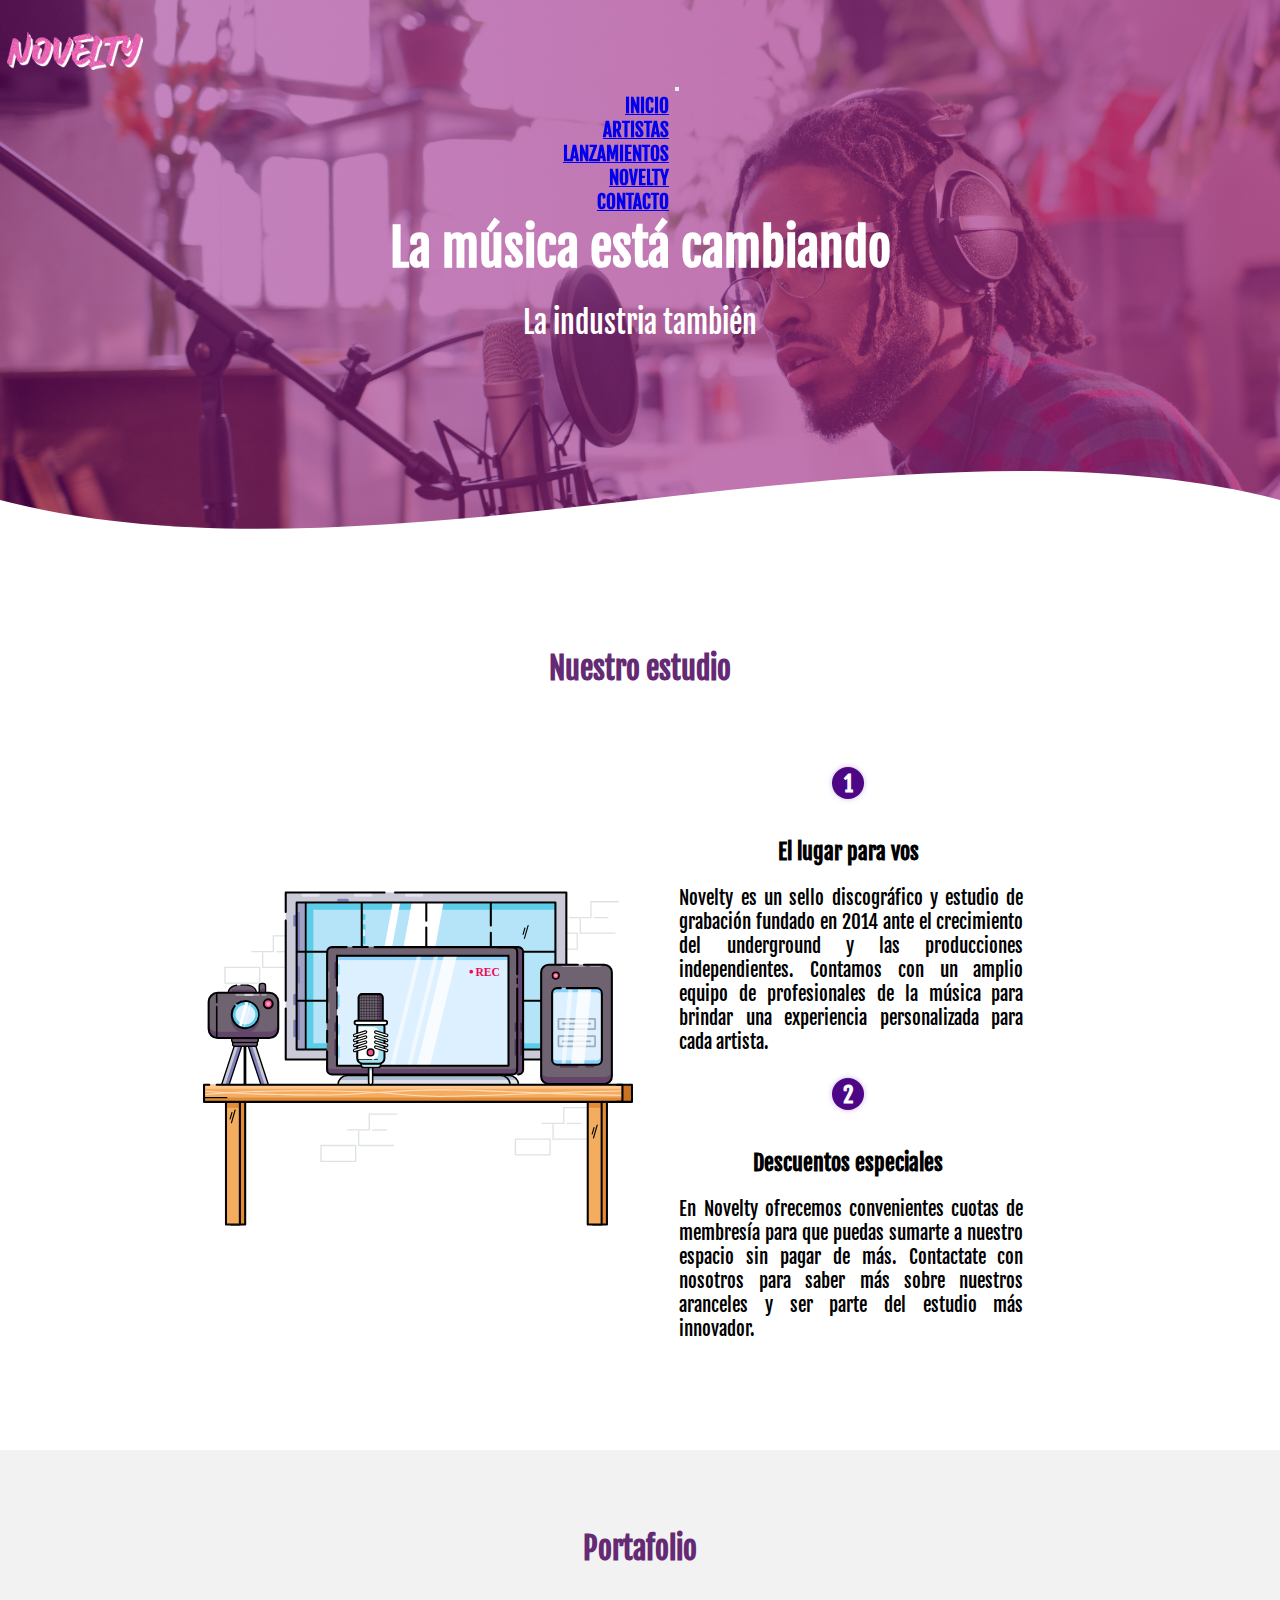
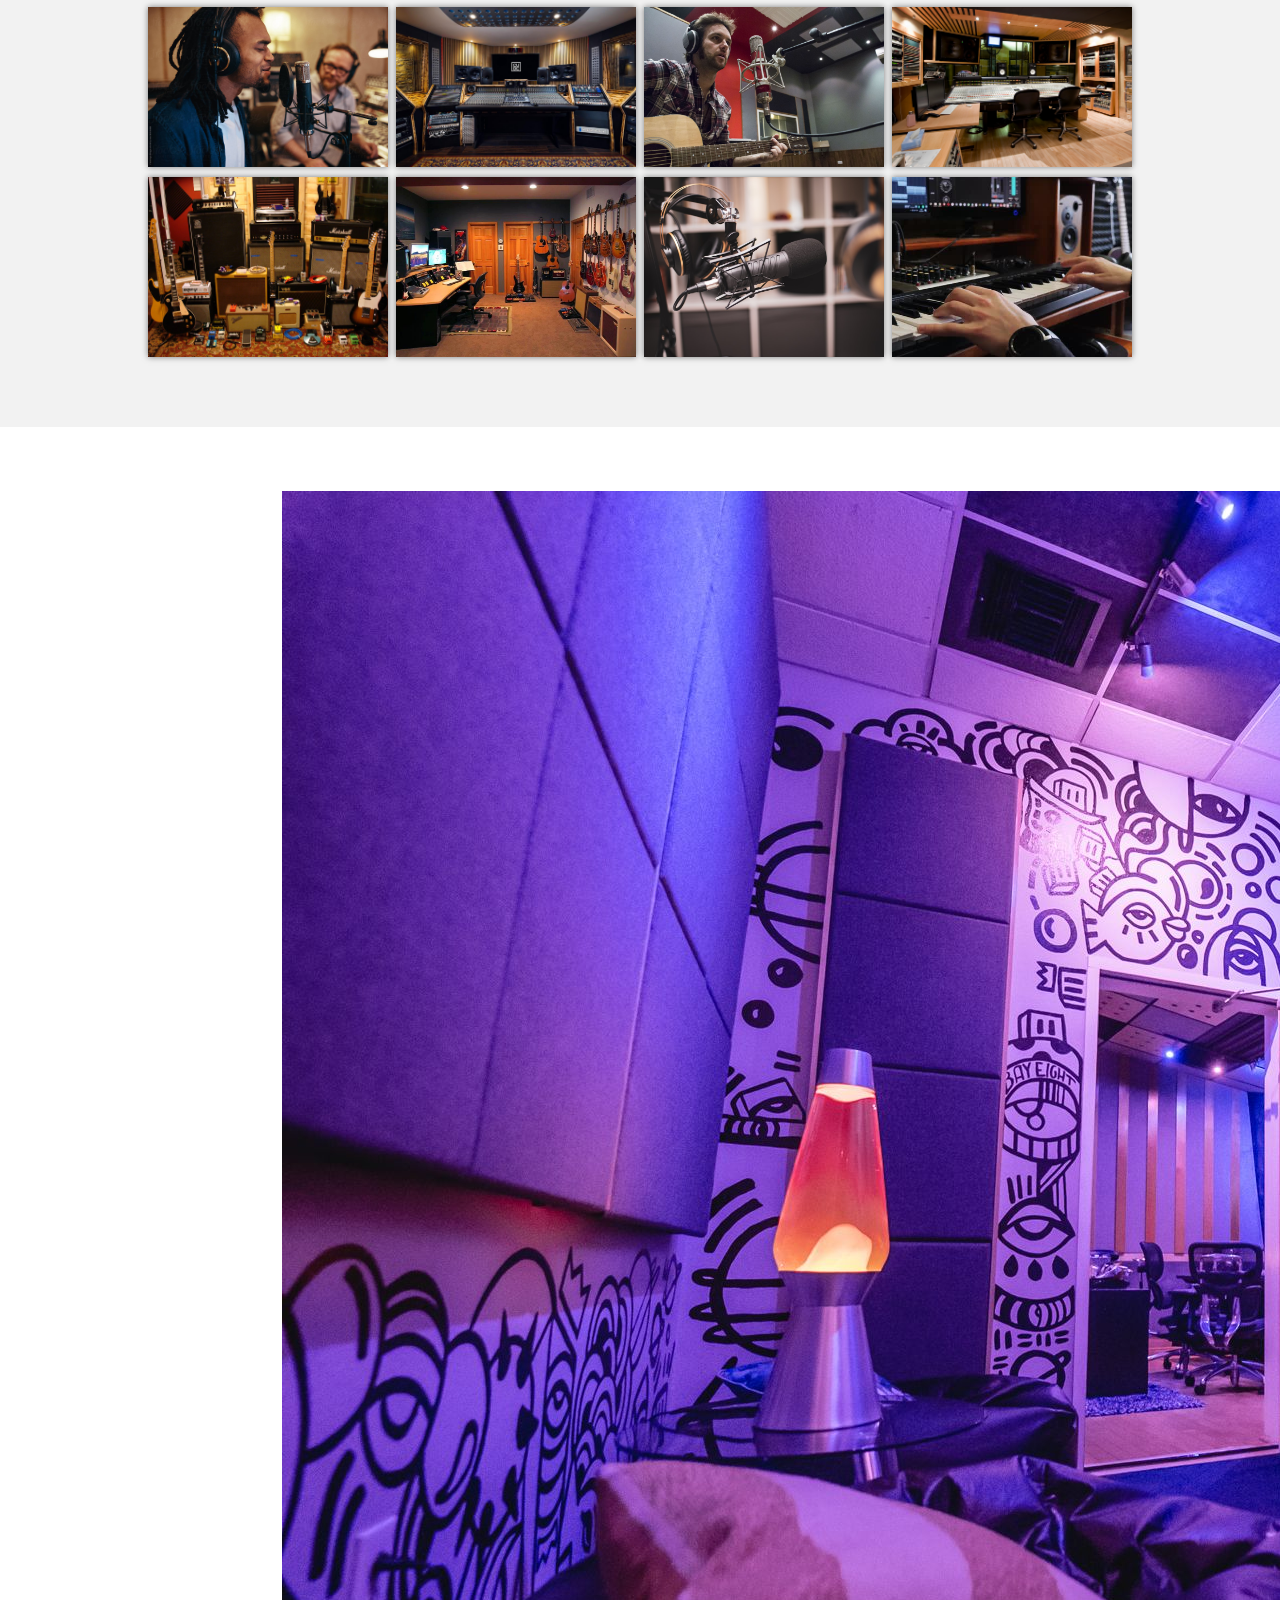
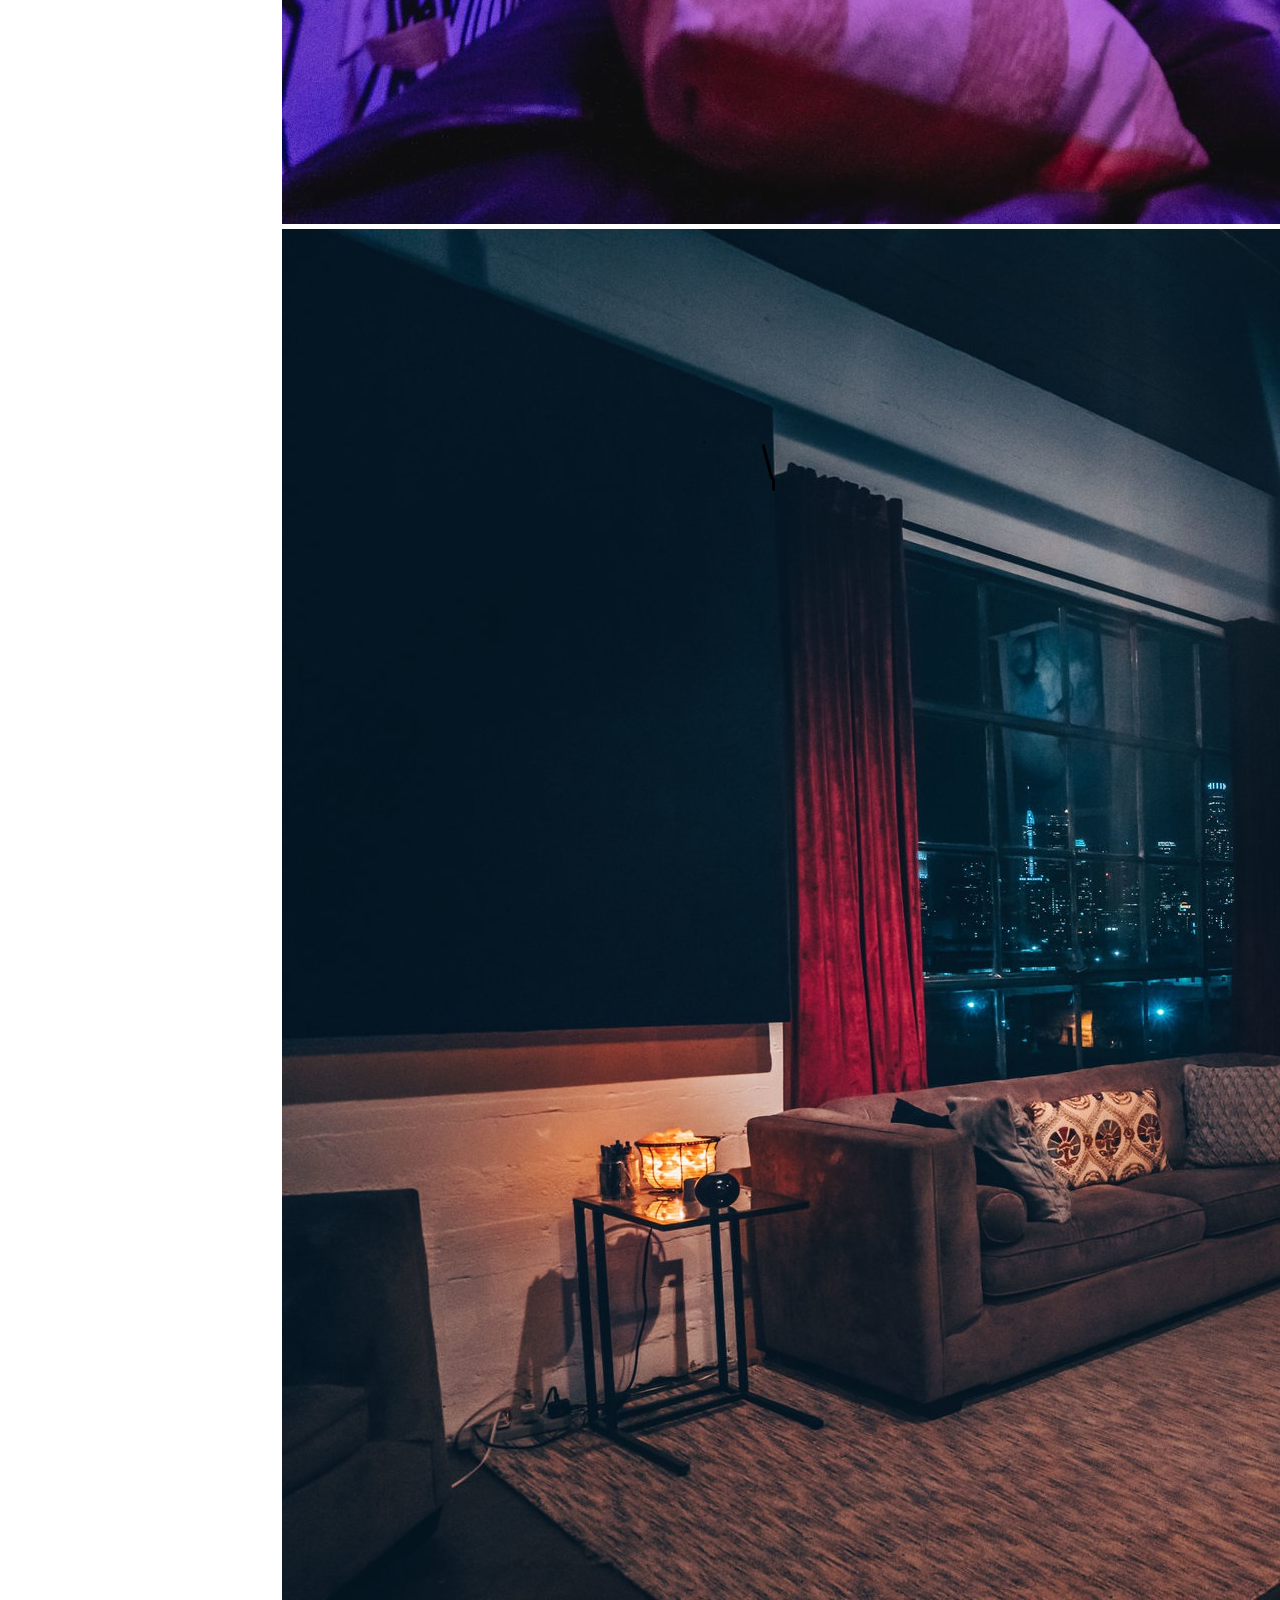
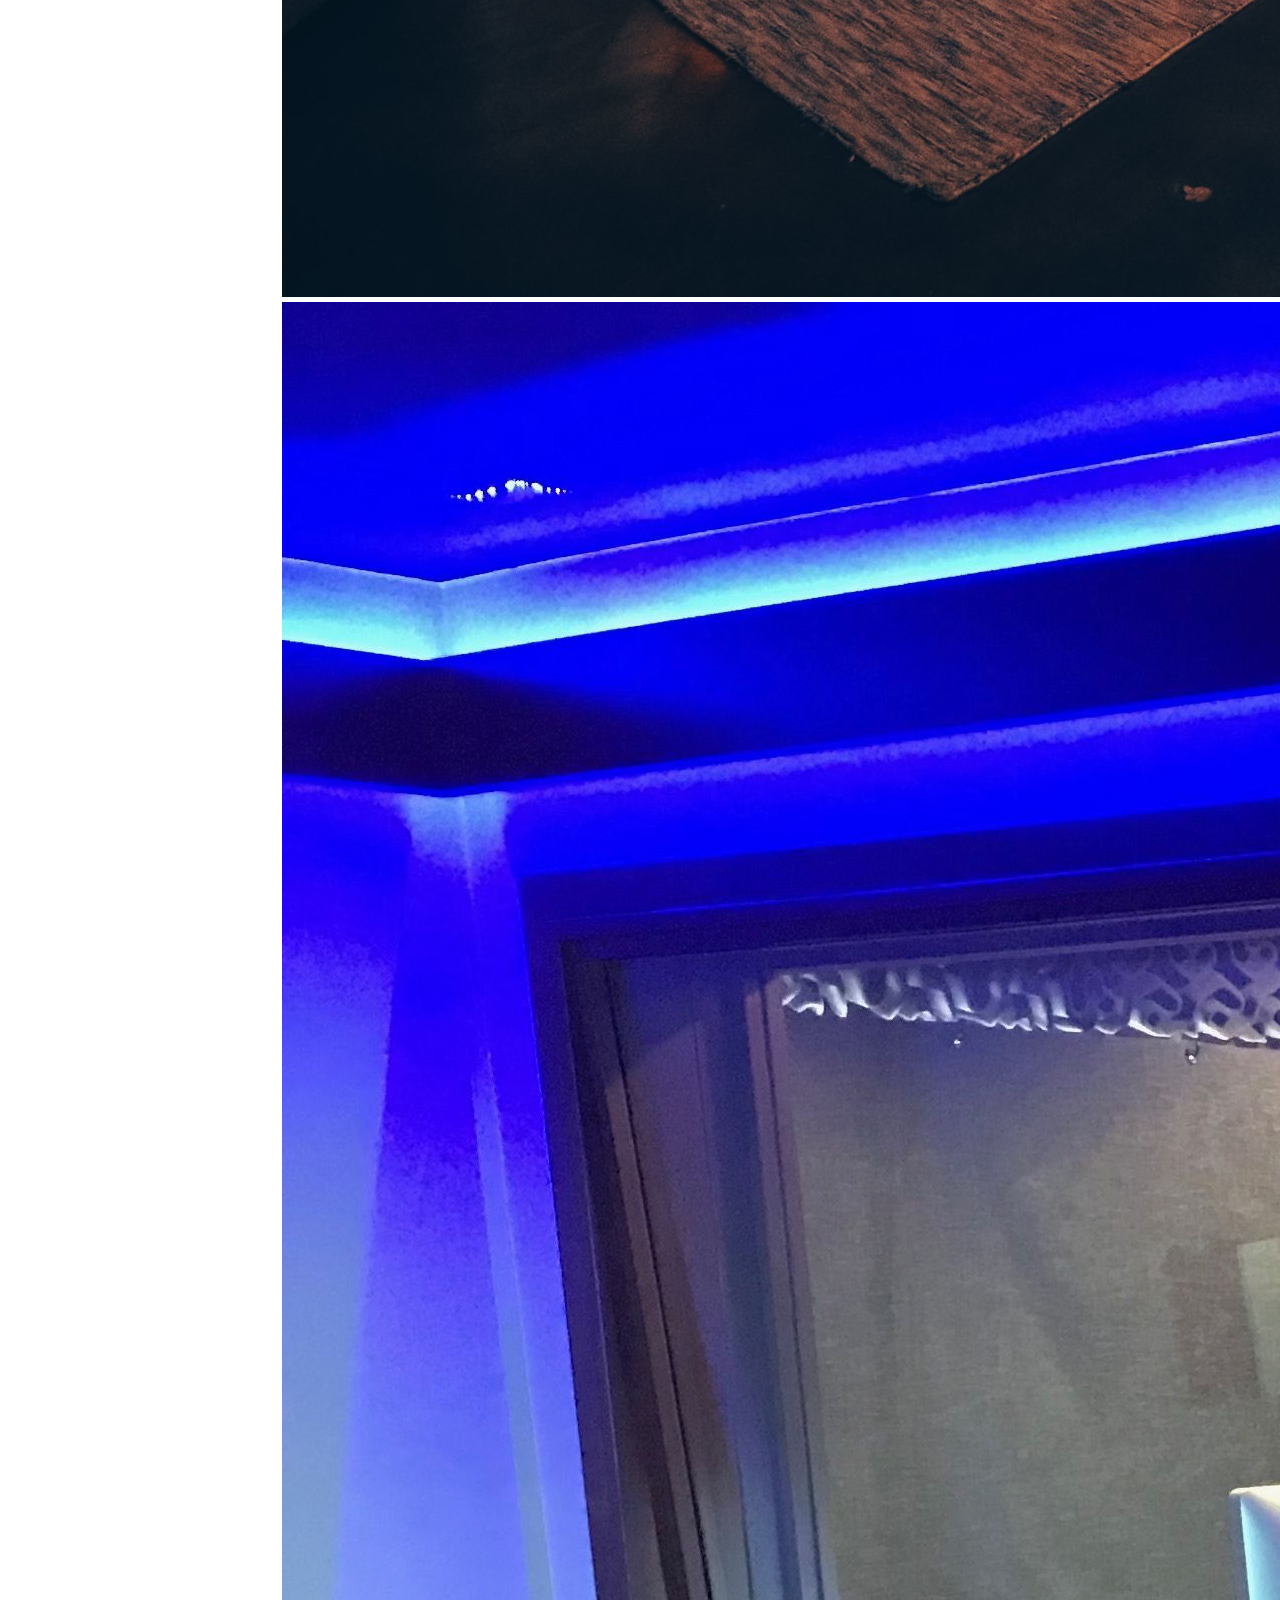
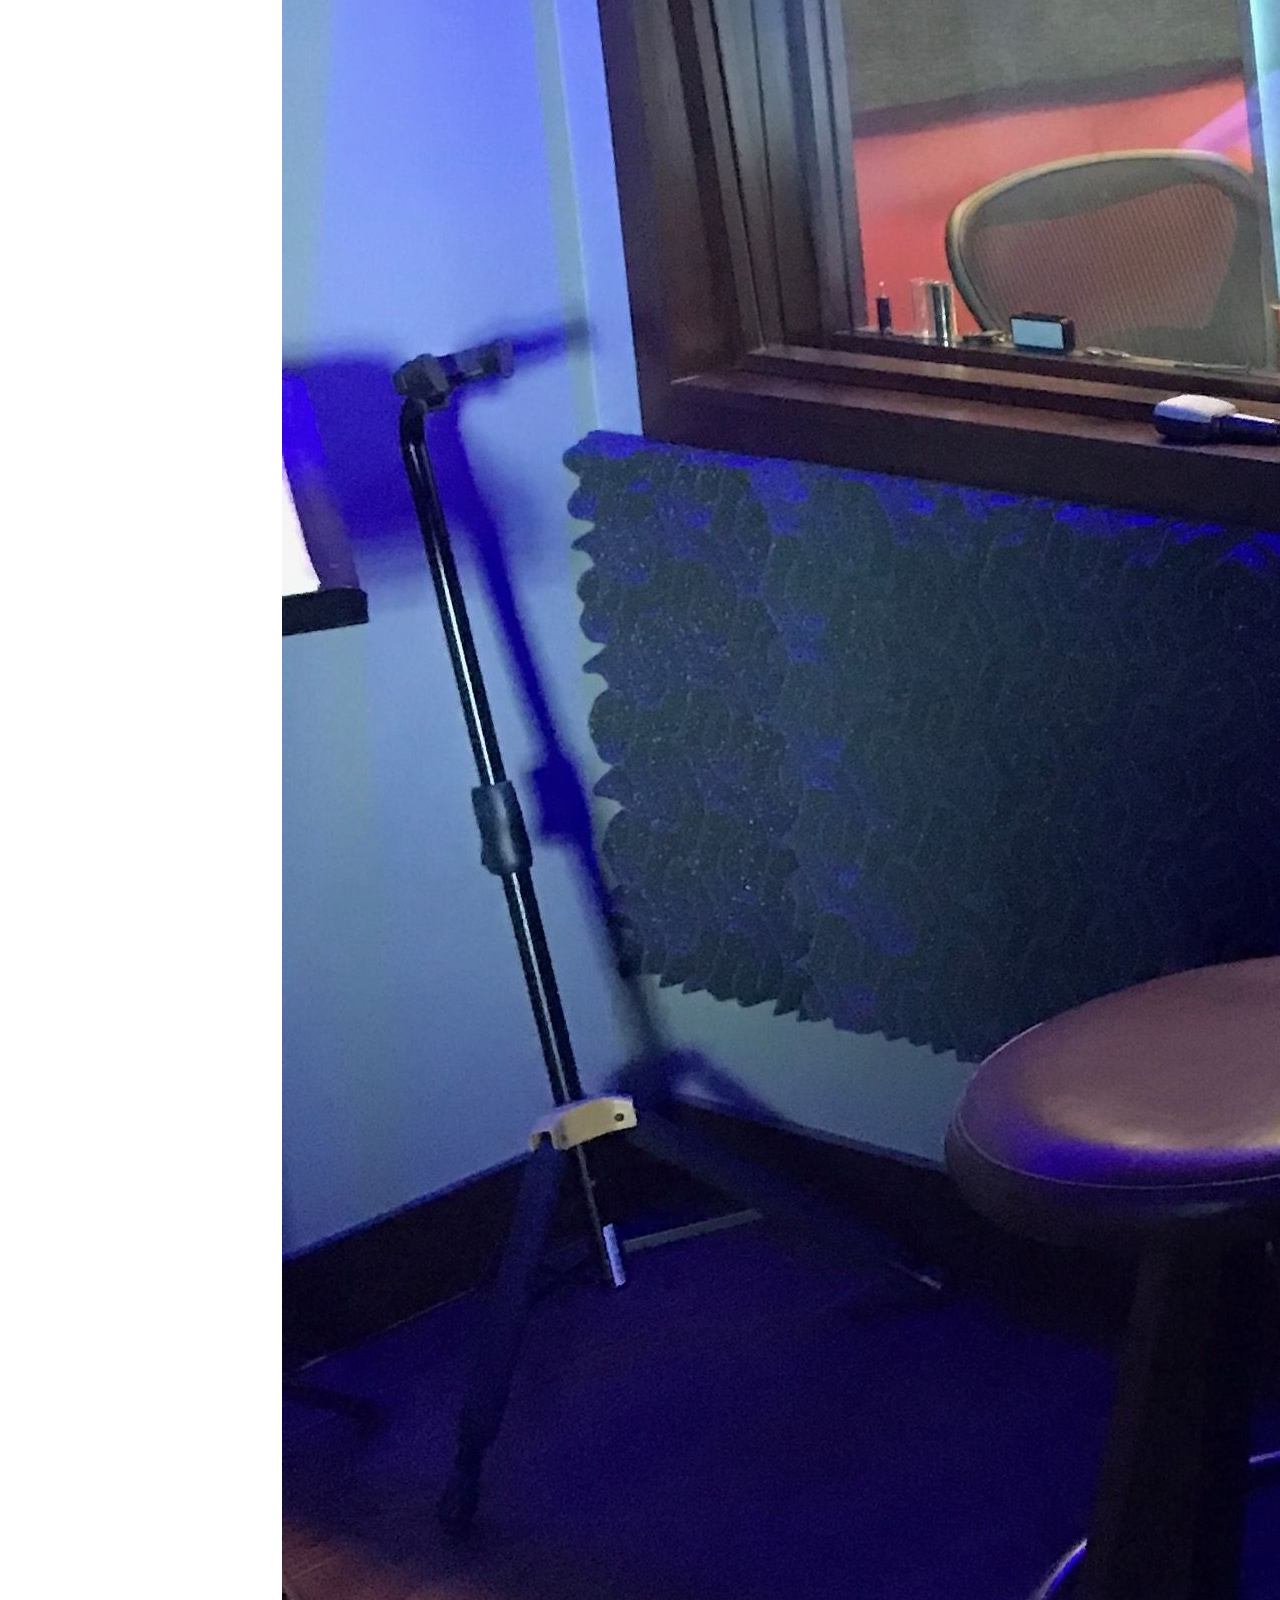
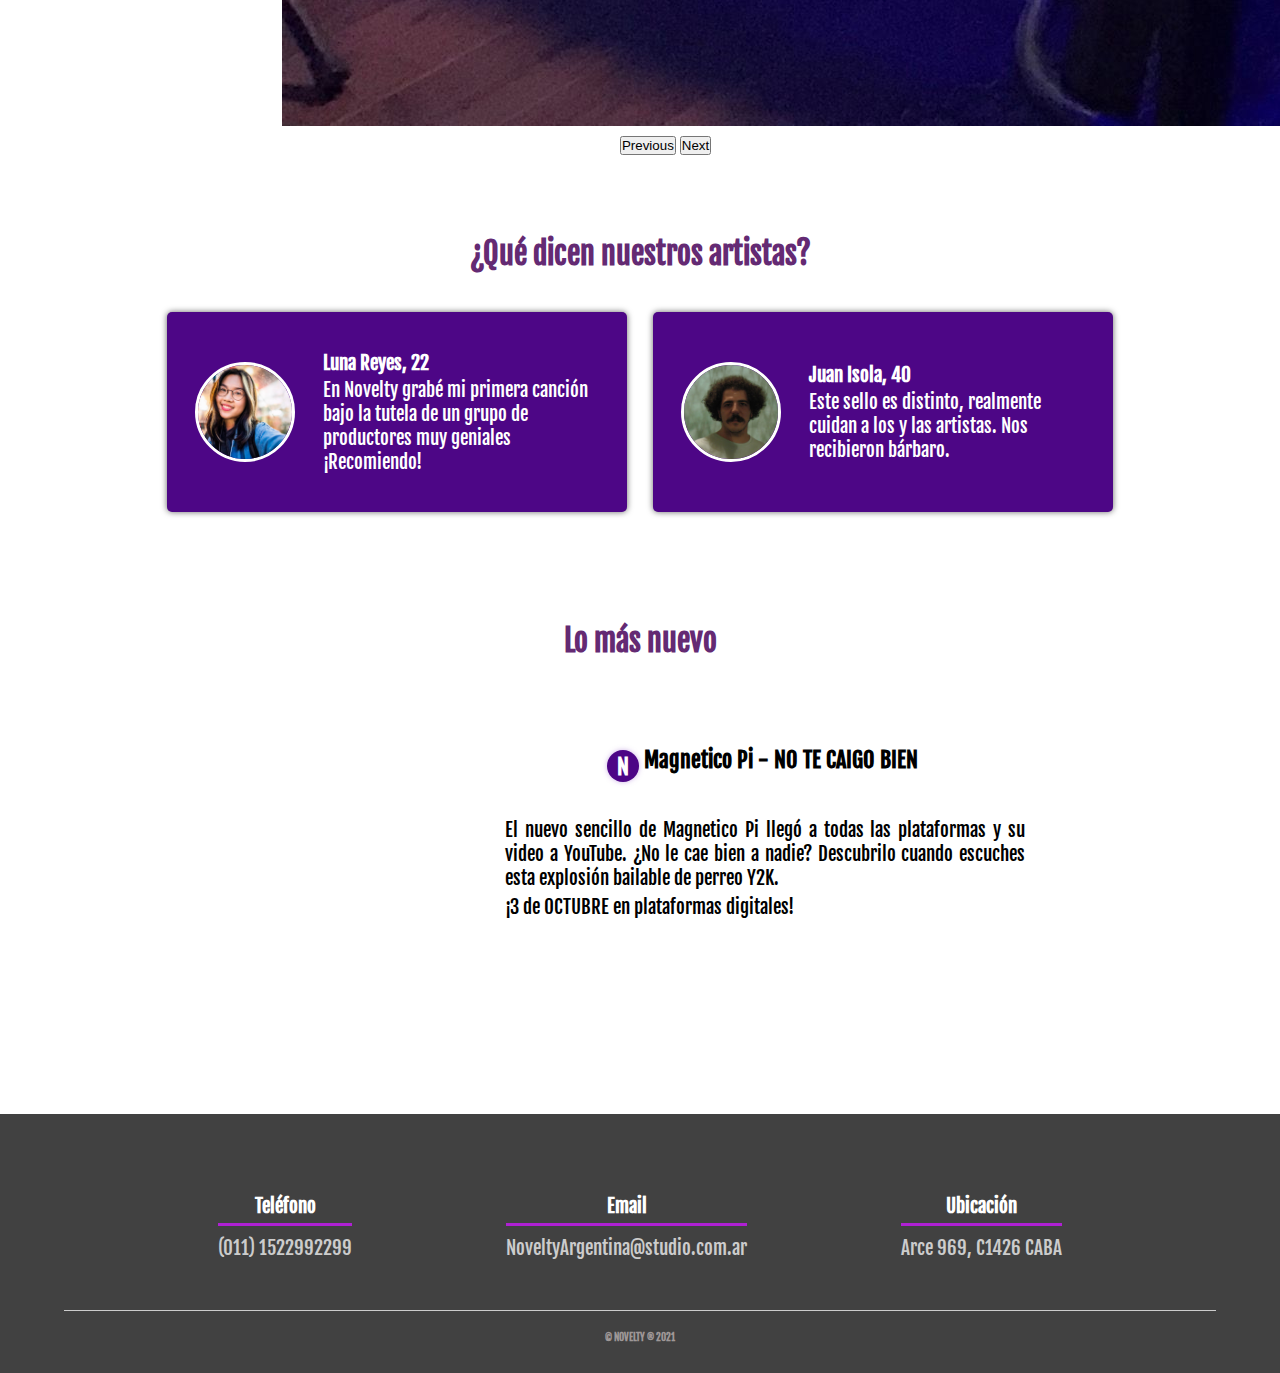
<file: index.html>
<!DOCTYPE html>
<html lang="es">

<head>
    <meta charset="UTF-8">
    <meta name="viewport" content="width=device-width, initial-scale=1.0">
    <meta http-equiv="X-UA-Compatible" content="ie=edge">
    <title>Novelty Discos</title>
    <link rel="shortcut icon" href="img/siluxicon.png" type="image/x-icon">
    <link rel="preconnect" href="https://fonts.googleapis.com">
    <link rel="preconnect" href="https://fonts.gstatic.com" crossorigin>
    <link href="https://fonts.googleapis.com/css2?family=Fjalla+One&display=swap" rel="stylesheet">
    <link href="https://cdn.jsdelivr.net/npm/bootstrap@5.1.3/dist/css/bootstrap.min.css" rel="stylesheet" integrity="sha384-1BmE4kWBq78iYhFldvKuhfTAU6auU8tT94WrHftjDbrCEXSU1oBoqyl2QvZ6jIW3" crossorigin="anonymous">

    <link rel="stylesheet" href="css/estilos.css">
</head>

<body>
    <header>



        <nav class="navbar navbar-expand-lg navbar-dark bg-dark shadow-sm fixed-top">
            <div class="container">
                <a class="navbar-brand" href="./index.html"> <img src="img/logo.png" class="navLogo" width=100%>
                </a>

                <button class="navbar-toggler" type="button" data-bs-toggle="collapse" data-bs-target="#navbarNav" aria-controls="navbarNav" aria-expanded="false" aria-label="Toggle navigation">
                    <span class="navbar-toggler-icon"></span>
                </button>

                <div class="collapse navbar-collapse justify-content-end" id="navbarNav">
                    <ul class="navbar-nav">
                        <li class="nav-item">
                            <a class="nav-link active" aria-current="page" href="index.html"> INICIO </a>
                        </li>
                        <li class="nav-item">
                            <a class="nav-link" href="artistas.html"> ARTISTAS </a>
                        </li>
                        <li class="nav-item">
                            <a class="nav-link" href="lanzamientos.html"> LANZAMIENTOS </a>
                        </li>
                        <li class="nav-item">
                            <a class="nav-link" href="nosotros.html"> NOVELTY </a>
                        </li>
                        <li class="nav-item">
                            <a class="nav-link" href="contacto.html"> CONTACTO </a>
                        </li>
                    </ul>
                </div>
            </div>
        </nav>



        <section class="textos-header">
            <h1>La música está cambiando</h1>
            <h2>La industria también</h2>
        </section>
        <div class="wave" style="height: 150px; overflow: hidden;"><svg viewBox="0 0 500 150" preserveAspectRatio="none" style="height: 100%; width: 100%;">
                <path d="M0.00,49.98 C150.00,150.00 349.20,-50.00 500.00,49.98 L500.00,150.00 L0.00,150.00 Z"
                    style="stroke: none; fill: #fff;"></path>
            </svg></div>
    </header class="main header">
    <main>
        <section class="contenedor sobre-nosotros">
            <h2 class="titulo">Nuestro estudio</h2>
            <div class="contenedor-sobre-nosotros">
                <img src="img/recording_illustration.svg" alt="" class="imagen-about-us">
                <div class="contenido-textos">
                    <h3><span>1</span>
                        <h3 class="tituloInicio">El lugar para vos </h3>
                    </h3>
                    <p>Novelty es un sello discográfico y estudio de grabación fundado en 2014 ante el crecimiento del underground y las producciones independientes. Contamos con un amplio equipo de profesionales de la música para brindar una experiencia
                        personalizada para cada artista.
                    </p>
                    <h3><span>2</span>
                        <h3 class="tituloInicio"> Descuentos especiales </h3>
                    </h3>
                    <p>En Novelty ofrecemos convenientes cuotas de membresía para que puedas sumarte a nuestro espacio sin pagar de más. Contactate con nosotros para saber más sobre nuestros aranceles y ser parte del estudio más innovador.
                    </p>
                </div>
            </div>
        </section>
        <section class="portafolio">
            <div class="contenedor">
                <h2 class="titulo">Portafolio</h2>
                <div class="galeria-port">
                    <div class="imagen-port">
                        <img src="img/img-1.jpg" alt="">
                        <div class="hover-galeria">
                            <img src="img/icono1.png" alt="">
                            <p>Nuestro estudio</p>
                        </div>
                    </div>
                    <div class="imagen-port">
                        <img src="img/img-2.jpg" alt="">
                        <div class="hover-galeria">
                            <img src="img/icono1.png" alt="">
                            <p>Nuestro estudio</p>
                        </div>
                    </div>
                    <div class="imagen-port">
                        <img src="img/img-3.jpg" alt="">
                        <div class="hover-galeria">
                            <img src="img/icono1.png" alt="">
                            <p>Nuestro estudio</p>
                        </div>
                    </div>
                    <div class="imagen-port">
                        <img src="img/img-4.jpg" alt="">
                        <div class="hover-galeria">
                            <img src="img/icono1.png" alt="">
                            <p>Nuestro estudio</p>
                        </div>
                    </div>
                    <div class="imagen-port">
                        <img src="img/img-5.jpg" alt="">
                        <div class="hover-galeria">
                            <img src="img/icono1.png" alt="">
                            <p>Nuestro estudio</p>
                        </div>
                    </div>
                    <div class="imagen-port">
                        <img src="img/img-6.jpg" alt="">
                        <div class="hover-galeria">
                            <img src="img/icono1.png" alt="">
                            <p>Nuestro estudio</p>
                        </div>
                    </div>
                    <div class="imagen-port">
                        <img src="img/img-7.jpg" alt="">
                        <div class="hover-galeria">
                            <img src="img/icono1.png" alt="">
                            <p>Nuestro estudio</p>
                        </div>
                    </div>
                    <div class="imagen-port">
                        <img src="img/img-8.jpg" alt="">
                        <div class="hover-galeria">
                            <img src="img/icono1.png" alt="">
                            <p>Nuestro estudio</p>
                        </div>
                    </div>
                </div>
            </div>
        </section>


        <div class="carrousel">
            <script src="https://cdn.jsdelivr.net/npm/bootstrap@5.1.3/dist/js/bootstrap.bundle.min.js" integrity="sha384-ka7Sk0Gln4gmtz2MlQnikT1wXgYsOg+OMhuP+IlRH9sENBO0LRn5q+8nbTov4+1p" crossorigin="anonymous"></script>
            <div id="carouselExampleControls" class="carousel slide" data-bs-ride="carousel">
                <div class="carousel-inner">
                    <div class="carousel-item active">
                        <img src="img/carrousel-1.jpg" class="d-block w-100" alt="slide-1">
                    </div>
                    <div class="carousel-item">
                        <img src="img/carrousel-2.jpg" class="d-block w-100" alt="slide-2">
                    </div>
                    <div class="carousel-item">
                        <img src="img/carrousel-3.jpg" class="d-block w-100" alt="slide-3">
                    </div>
                </div>
                <button class="carousel-control-prev" type="button" data-bs-target="#carouselExampleControls" data-bs-slide="prev">
          <span class="carousel-control-prev-icon" aria-hidden="true"></span>
          <span class="visually-hidden">Previous</span>
        </button>
                <button class="carousel-control-next" type="button" data-bs-target="#carouselExampleControls" data-bs-slide="next">
          <span class="carousel-control-next-icon" aria-hidden="true"></span>
          <span class="visually-hidden">Next</span>
        </button>
            </div>
        </div>



        <section class="clientes contenedor">
            <h2 class="titulo">¿Qué dicen nuestros artistas?</h2>
            <div class="cards">
                <div class="card">
                    <img src="img/luna.jpg" alt="">
                    <div class="contenido-texto-card">
                        <h4>Luna Reyes, 22</h4>
                        <p>En Novelty grabé mi primera canción bajo la tutela de un grupo de productores muy geniales ¡Recomiendo! </p>
                    </div>
                </div>
                <div class="card">
                    <img src="img/juan.jpg" alt="">
                    <div class="contenido-texto-card">
                        <h4>Juan Isola, 40</h4>
                        <p>Este sello es distinto, realmente cuidan a los y las artistas. Nos recibieron bárbaro.
                        </p>
                    </div>
                </div>
            </div>
        </section>


        <section class="contenedor sobre-nosotros">
            <h2 class="titulo">Lo más nuevo</h2>
            <div class="contenedor-sobre-nosotros">

                <iframe class="video" width="560" height="315" src="https://www.youtube.com/embed/Yzp4aRPlx0s" title="YouTube video player" frameborder="0" allow="accelerometer; autoplay; clipboard-write; encrypted-media; gyroscope; picture-in-picture" allowfullscreen></iframe>
                <div class="contenido-textos">
                    <h3><span>N</span> Magnetico Pi - NO TE CAIGO BIEN</h3>
                    <p> El nuevo sencillo de Magnetico Pi llegó a todas las plataformas y su video a YouTube. ¿No le cae bien a nadie? Descubrilo cuando escuches esta explosión bailable de perreo Y2K. </p>

                    <p> ¡3 de OCTUBRE en plataformas digitales! </p>
                </div>
            </div>
        </section>





    </main>
    <footer>
        <div class="contenedor-footer">
            <div class="content-foo">
                <h4>Teléfono</h4>
                <p>(011) 1522992299</p>
            </div>
            <div class="content-foo">
                <h4>Email</h4>
                <p>NoveltyArgentina@studio.com.ar</p>
            </div>
            <div class="content-foo">
                <h4>Ubicación</h4>
                <p>Arce 969, C1426 CABA</p>
            </div>
        </div>
        <h2 class="titulo-final">&copy; NOVELTY ® 2021 </h2>
    </footer>
</body>

</html>
</file>
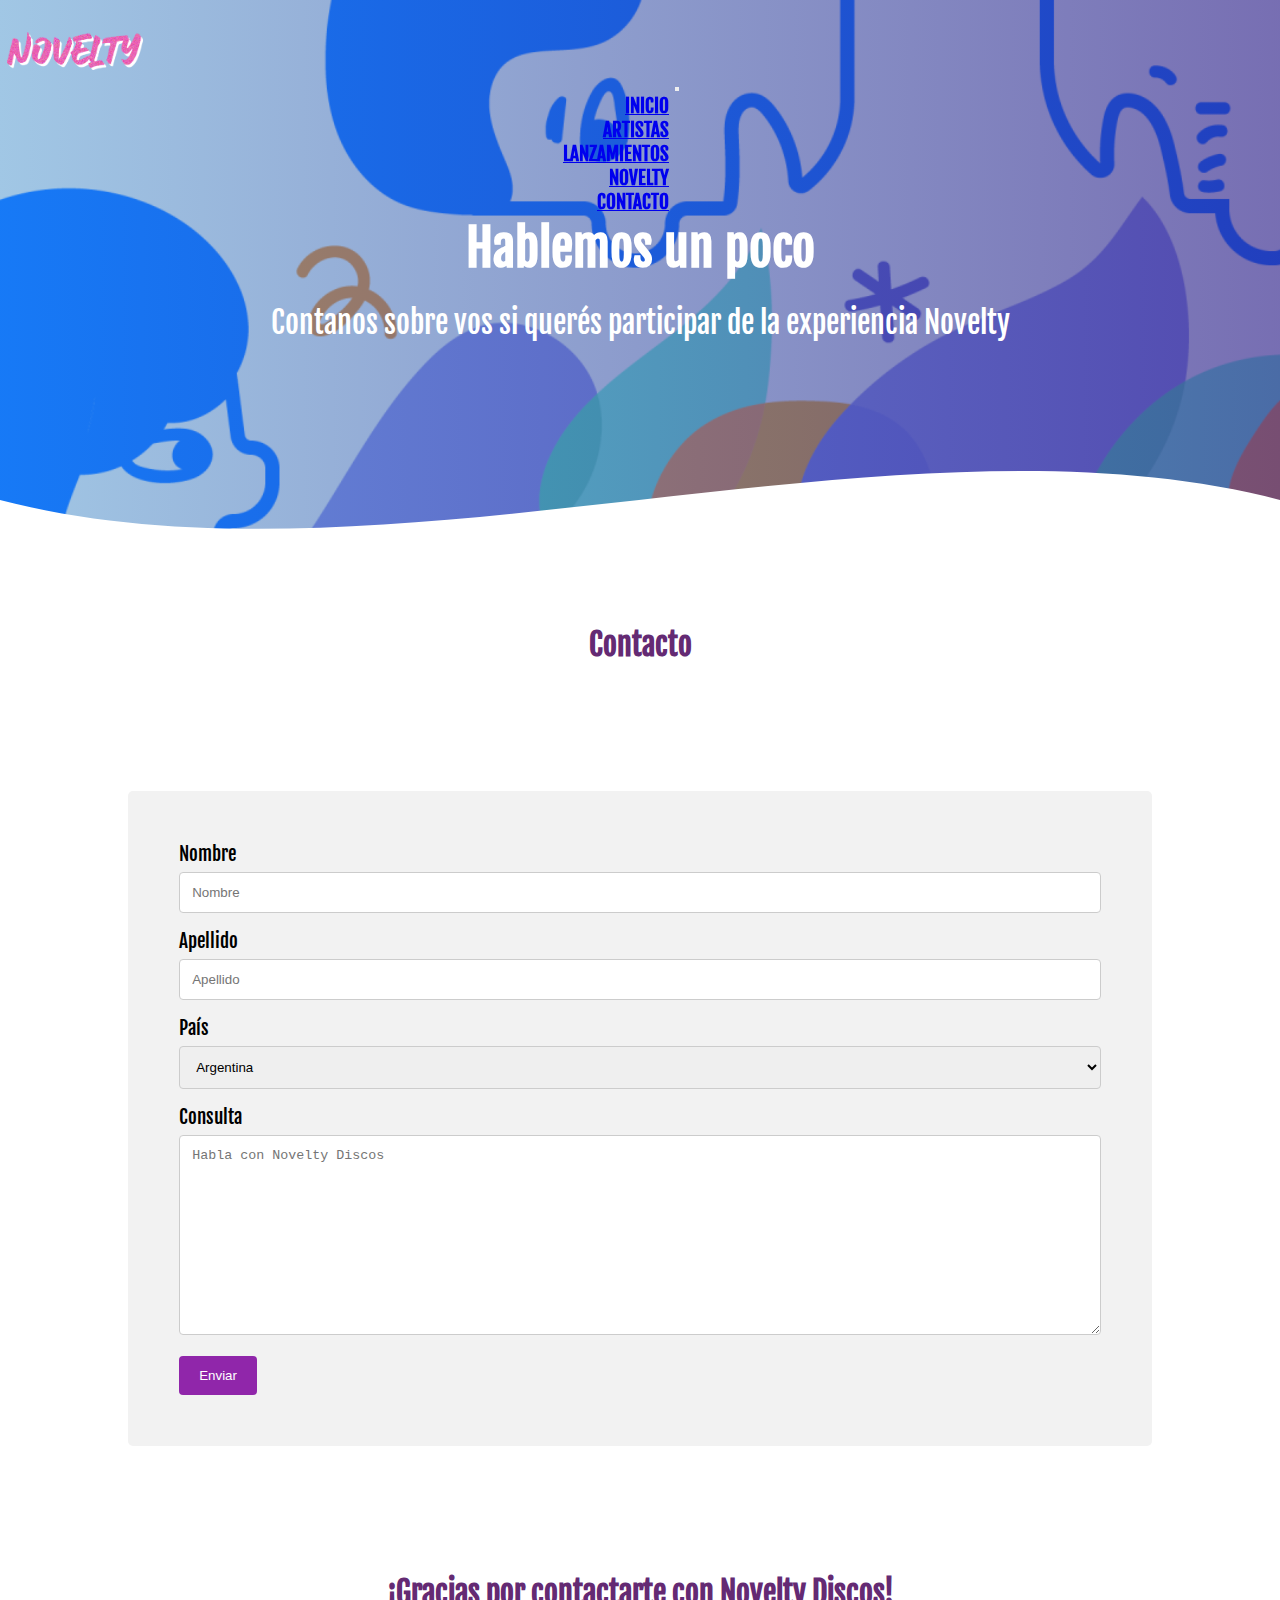
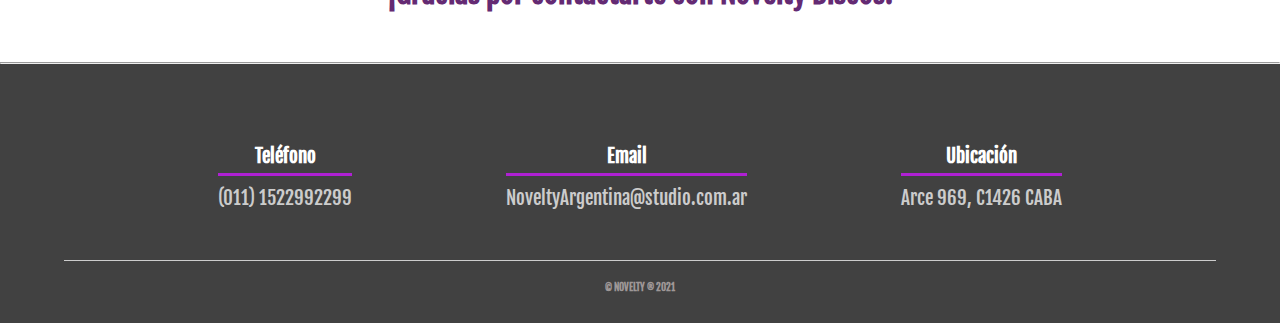
<file: contacto.html>
<!DOCTYPE html>
<html lang="es">

<head>
    <meta charset="UTF-8">
    <meta name="viewport" content="width=device-width, initial-scale=1.0">
    <meta http-equiv="X-UA-Compatible" content="ie=edge">
    <title>Novelty Discos</title>
    <link rel="shortcut icon" href="img/siluxicon.png" type="image/x-icon">
    <link rel="preconnect" href="https://fonts.googleapis.com">
    <link rel="preconnect" href="https://fonts.gstatic.com" crossorigin>
    <link href="https://fonts.googleapis.com/css2?family=Fjalla+One&display=swap" rel="stylesheet">
    <link href="https://cdn.jsdelivr.net/npm/bootstrap@5.1.3/dist/css/bootstrap.min.css" rel="stylesheet" integrity="sha384-1BmE4kWBq78iYhFldvKuhfTAU6auU8tT94WrHftjDbrCEXSU1oBoqyl2QvZ6jIW3" crossorigin="anonymous">

    <link rel="stylesheet" href="css/estilos.css">
</head>

<body>
    <header class="contacto-header">

        <nav class="navbar navbar-expand-lg navbar-dark bg-dark shadow-sm fixed-top">
            <div class="container">
                <a class="navbar-brand" href="./index.html"> <img src="img/logo.png" class="navLogo" width=100%>
                </a>

                <button class="navbar-toggler" type="button" data-bs-toggle="collapse" data-bs-target="#navbarNav" aria-controls="navbarNav" aria-expanded="false" aria-label="Toggle navigation">
                    <span class="navbar-toggler-icon"></span>
                </button>

                <div class="collapse navbar-collapse justify-content-end" id="navbarNav">
                    <ul class="navbar-nav">
                        <li class="nav-item">
                            <a class="nav-link active" aria-current="page" href="index.html"> INICIO </a>
                        </li>
                        <li class="nav-item">
                            <a class="nav-link" href="artistas.html"> ARTISTAS </a>
                        </li>
                        <li class="nav-item">
                            <a class="nav-link" href="lanzamientos.html"> LANZAMIENTOS </a>
                        </li>
                        <li class="nav-item">
                            <a class="nav-link" href="nosotros.html"> NOVELTY </a>
                        </li>
                        <li class="nav-item">
                            <a class="nav-link" href="contacto.html"> CONTACTO </a>
                        </li>
                    </ul>
                </div>
            </div>
        </nav>




        <section class="textos-header">
            <h1>Hablemos un poco</h1>
            <h2>Contanos sobre vos si querés participar de la experiencia Novelty</h2>
        </section>
        <div class="wave" style="height: 150px; overflow: hidden;"><svg viewBox="0 0 500 150" preserveAspectRatio="none" style="height: 100%; width: 100%;">
                <path d="M0.00,49.98 C150.00,150.00 349.20,-50.00 500.00,49.98 L500.00,150.00 L0.00,150.00 Z"
                    style="stroke: none; fill: #fff;"></path>
            </svg></div>

    </header>


    <main>
        <h2 class="titulo">Contacto</h2>


        <div class="container-contacto">
            <form action="/action_page.php">
                <label for="fname">Nombre</label>
                <input type="text" id="fname" name="firstname" placeholder="Nombre">

                <label for="lname">Apellido</label>
                <input type="text" id="lname" name="lastname" placeholder="Apellido">

                <label for="country">País</label>
                <select id="country" name="country">
      <option value="argentina">Argentina</option>
      <option value="chile">Chile</option>
      <option value="usa">Estados Unidos</option>
      <option value="paraguay">Paraguay</option>
      <option value="bolivia">Bolivia</option>
      <option value="brasil">Brasil</option>
      <option value="colombia">Colombia</option>
      <option value="mexico">México</option>
      <option value="uruguay">Uruguay</option>
      <option value="venezuela">Venezuela</option>
      <option value="cuba">Cuba</option>
      <option value="honduras">Honduras</option>
      <option value="elSalvador">El Salvador</option>
      <option value="costaRica">Costa Rica</option>
      <option value="panama">Panamá</option>
      <option value="puertoRico">Puerto Rico</option>
      <option value="peru">Perú</option>

    </select>

                <label for="subject">Consulta</label>
                <textarea id="subject" name="consulta" placeholder="Habla con Novelty Discos" style="height:200px"></textarea>

                <input type="submit" value="Enviar">
            </form>
        </div>



        <h2 class="titulo">¡Gracias por contactarte con Novelty Discos!</h2>


        </div>

        </section>

    </main>


    <hr>


    <footer>
        <div class="contenedor-footer">
            <div class="content-foo">
                <h4>Teléfono</h4>
                <p>(011) 1522992299</p>
            </div>
            <div class="content-foo">
                <h4>Email</h4>
                <p>NoveltyArgentina@studio.com.ar</p>
            </div>
            <div class="content-foo">
                <h4>Ubicación</h4>
                <p>Arce 969, C1426 CABA</p>
            </div>
        </div>
        <h2 class="titulo-final">&copy; NOVELTY ® 2021 </h2>
    </footer>

</body>

</html>
</file>
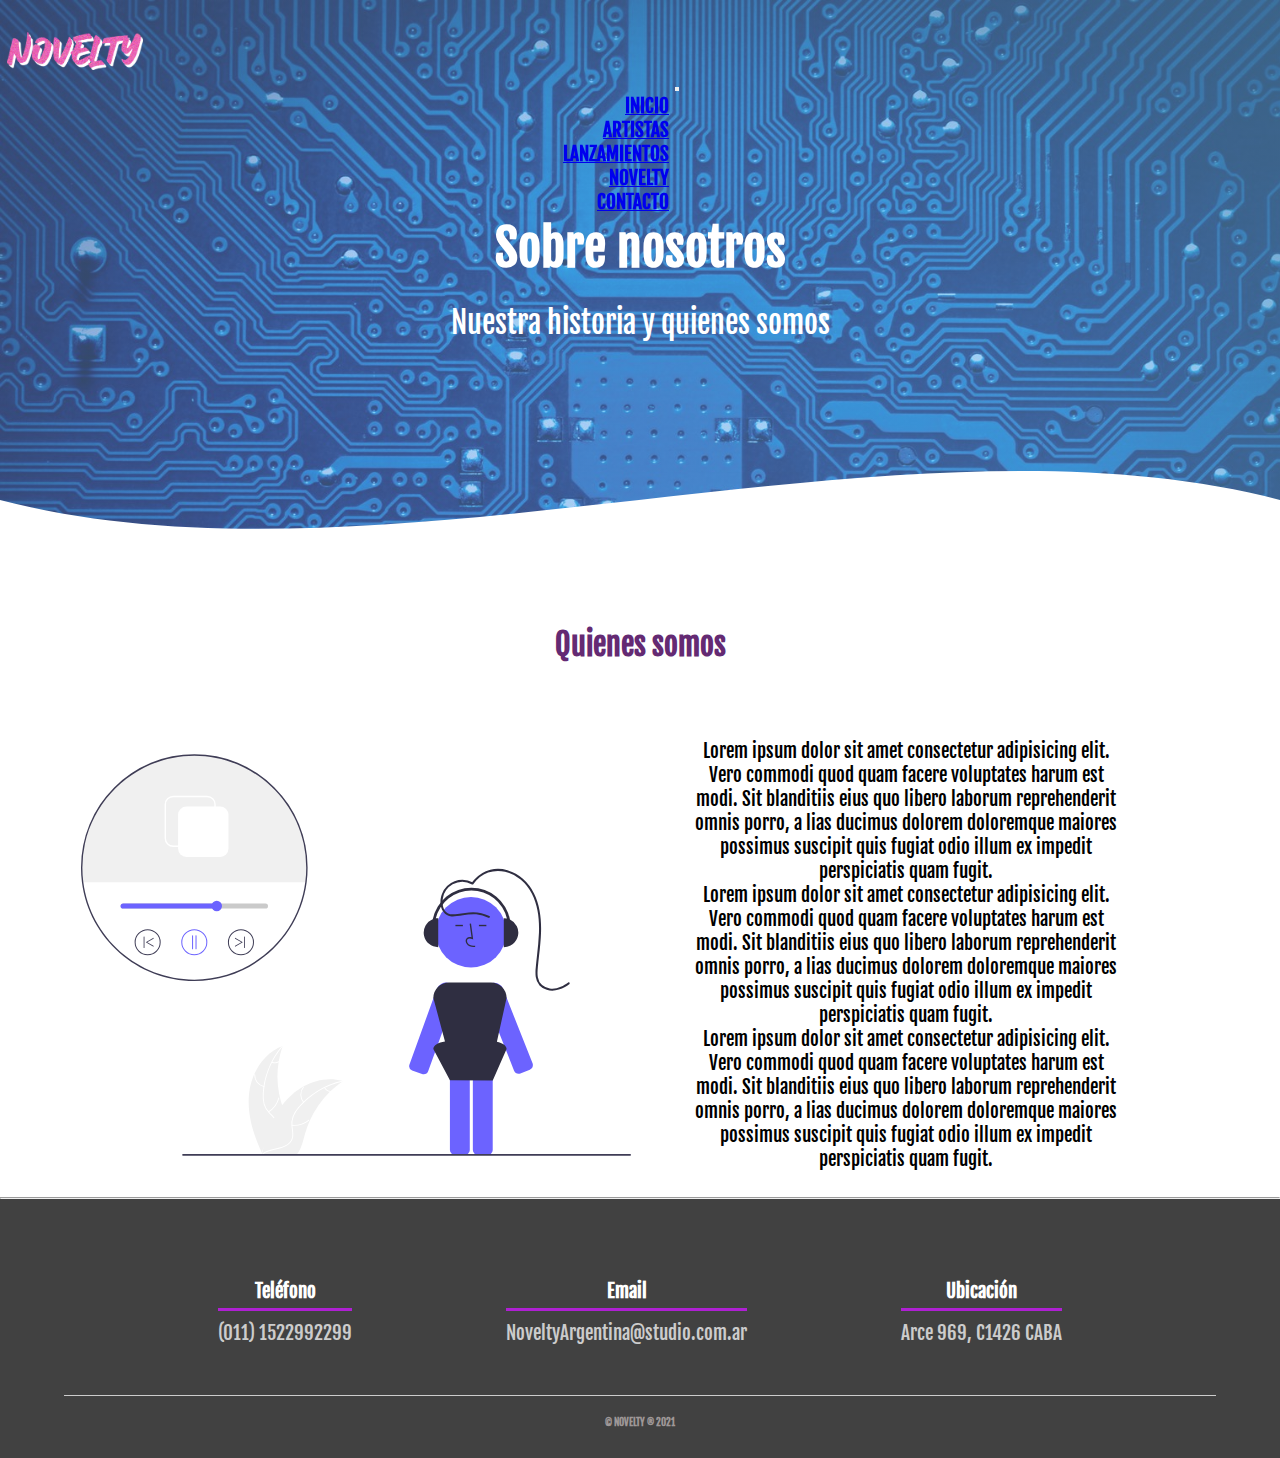
<file: nosotros.html>
<!DOCTYPE html>
<html lang="en">

<head>
    <meta charset="UTF-8">
    <meta name="viewport" content="width=device-width, initial-scale=1.0">
    <meta http-equiv="X-UA-Compatible" content="ie=edge">
    <title>Novelty Discos</title>
    <link rel="shortcut icon" href="img/siluxicon.png" type="image/x-icon">
    <link rel="preconnect" href="https://fonts.googleapis.com">
    <link rel="preconnect" href="https://fonts.gstatic.com" crossorigin>
    <link href="https://fonts.googleapis.com/css2?family=Fjalla+One&display=swap" rel="stylesheet">
    <link href="https://cdn.jsdelivr.net/npm/bootstrap@5.1.3/dist/css/bootstrap.min.css" rel="stylesheet" integrity="sha384-1BmE4kWBq78iYhFldvKuhfTAU6auU8tT94WrHftjDbrCEXSU1oBoqyl2QvZ6jIW3" crossorigin="anonymous">

    <link rel="stylesheet" href="css/estilos.css">
</head>

<body>

    <header class="nosotros-header">
        <nav class="navbar navbar-expand-lg navbar-dark bg-dark shadow-sm fixed-top">
            <div class="container">
                <a class="navbar-brand" href="./index.html"> <img src="img/logo.png" class="navLogo" width=100%>
                </a>

                <button class="navbar-toggler" type="button" data-bs-toggle="collapse" data-bs-target="#navbarNav" aria-controls="navbarNav" aria-expanded="false" aria-label="Toggle navigation">
                    <span class="navbar-toggler-icon"></span>
                </button>

                <div class="collapse navbar-collapse justify-content-end" id="navbarNav">
                    <ul class="navbar-nav">
                        <li class="nav-item">
                            <a class="nav-link active" aria-current="page" href="index.html"> INICIO </a>
                        </li>
                        <li class="nav-item">
                            <a class="nav-link" href="artistas.html"> ARTISTAS </a>
                        </li>
                        <li class="nav-item">
                            <a class="nav-link" href="lanzamientos.html"> LANZAMIENTOS </a>
                        </li>
                        <li class="nav-item">
                            <a class="nav-link" href="nosotros.html"> NOVELTY </a>
                        </li>
                        <li class="nav-item">
                            <a class="nav-link" href="contacto.html"> CONTACTO </a>
                        </li>
                    </ul>
                </div>
            </div>
        </nav>


        <section class="textos-header">
            <h1>Sobre nosotros</h1>
            <h2>Nuestra historia y quienes somos</h2>
        </section>
        <div class="wave" style="height: 150px; overflow: hidden;"><svg viewBox="0 0 500 150" preserveAspectRatio="none" style="height: 100%; width: 100%;">
                <path d="M0.00,49.98 C150.00,150.00 349.20,-50.00 500.00,49.98 L500.00,150.00 L0.00,150.00 Z"
                    style="stroke: none; fill: #fff;"></path>
            </svg></div>
    </header>

    <main>

        <h2 class="titulo">Quienes somos</h2>


        <div class="contenedor-sobre-nosotros">
            <img src="img/undraw_listening_re_c2w0.svg" alt="" class="imagen-about-us">
            <div class="contenido-textos-nosotros">

                <p> Lorem ipsum dolor sit amet consectetur adipisicing elit. Vero commodi quod quam facere voluptates harum est modi. Sit blanditiis eius quo libero laborum reprehenderit omnis porro, a lias ducimus dolorem doloremque maiores possimus suscipit
                    quis fugiat odio illum ex impedit perspiciatis quam fugit.
                </p>

                <p>Lorem ipsum dolor sit amet consectetur adipisicing elit. Vero commodi quod quam facere voluptates harum est modi. Sit blanditiis eius quo libero laborum reprehenderit omnis porro, a lias ducimus dolorem doloremque maiores possimus suscipit
                    quis fugiat odio illum ex impedit perspiciatis quam fugit.
                </p>

                <p>Lorem ipsum dolor sit amet consectetur adipisicing elit. Vero commodi quod quam facere voluptates harum est modi. Sit blanditiis eius quo libero laborum reprehenderit omnis porro, a lias ducimus dolorem doloremque maiores possimus suscipit
                    quis fugiat odio illum ex impedit perspiciatis quam fugit.
                </p>




            </div>





    </main>


    <hr>


    <footer>
        <div class="contenedor-footer">
            <div class="content-foo">
                <h4>Teléfono</h4>
                <p>(011) 1522992299</p>
            </div>
            <div class="content-foo">
                <h4>Email</h4>
                <p>NoveltyArgentina@studio.com.ar</p>
            </div>
            <div class="content-foo">
                <h4>Ubicación</h4>
                <p>Arce 969, C1426 CABA</p>
            </div>
        </div>
        <h2 class="titulo-final">&copy; NOVELTY ® 2021 </h2>
    </footer>
</body>

</html>
</file>
<file: css/estilos.css>
* {
    margin: 0;
    padding: 0;
    box-sizing: border-box;
}

body {
    font-family: 'Fjalla One', sans-serif;
    font-size: larger;
}

.contenedor {
    padding: 60px 0;
    width: 90%;
    max-width: 1000px;
    margin: auto;
    overflow: hidden;
}

.titulo {
    color: #642a73;
    font-size: 30px;
    font-weight: 600;
    text-align: center;
    margin-bottom: 4%;
    margin-top: 2%;
}


/* Header */

header {
    width: 100%;
    height: 600px;
    background: #bc4e9c;
    background: -webkit-linear-gradient(to right, hsla(340, 50%, 54%, 0.459), hsla(317, 45%, 52%, 0.664)), url(../img/portada.jpg);
    background: linear-gradient(to right, hsla(303, 97%, 27%, 0.459), hsla(317, 64%, 39%, 0.664)), url(../img/portada.jpg);
    background-size: cover;
    background-attachment: fixed;
    position: relative;
}


/* header de lanzamientos  */

.lanzamientos-header {
    width: 100%;
    height: 600px;
    background: #bc4e9c;
    background: -webkit-linear-gradient(to right, hsla(268, 93%, 24%, 0.288), hsla(317, 45%, 52%, 0.664)), url(../img/lanzamientos.png);
    background: linear-gradient(to right, hsla(340, 67%, 36%, 0.459), hsla(268, 54%, 42%, 0.664)), url(../img/lanzamientos.png);
    background-size: cover;
    background-attachment: fixed;
    position: relative;
}


/* header de sobre nosotros */

.nosotros-header {
    width: 100%;
    height: 600px;
    background: #bc4e9c;
    background: -webkit-linear-gradient(to right, hsla(197, 84%, 52%, 0.459), hsla(219, 75%, 61%, 0.623)), url(../img/novelty-background.jpg);
    background: linear-gradient(to right, hsla(219, 73%, 68%, 0.459), hsla(207, 85%, 69%, 0.541)), url(../img/novelty-background.jpg);
    background-size: cover;
    background-attachment: fixed;
    position: relative;
}


/* header de contacto  */

.contacto-header {
    width: 100%;
    height: 600px;
    background: #bc4e9c;
    background: -webkit-linear-gradient(to right, hsla(207, 96%, 73%, 0.459), hsla(231, 61%, 54%, 0.664)), url(../img/contacto.png);
    background: linear-gradient(to right, hsla(209, 83%, 56%, 0.459), hsla(244, 57%, 39%, 0.664)), url(../img/contacto.png);
    background-size: cover;
    background-attachment: fixed;
    position: relative;
}


/* header de artistas  */

.artistas-header {
    width: 100%;
    height: 600px;
    background: #bc4e9c;
    background: -webkit-linear-gradient(to right, hsla(207, 94%, 69%, 0.459), hsla(253, 61%, 28%, 0.664)), url(../img/artistas.jpg);
    background: linear-gradient(to right, hsla(209, 83%, 56%, 0.459), hsla(281, 50%, 46%, 0.664)), url(../img/artistas.jpg);
    background-size: cover;
    background-attachment: fixed;
    position: relative;
}


/* NAV BAR */

nav {
    text-align: right;
    padding: 2% 2% 0 0;
    position: fixed;
}

.nav-item {
    font-weight: 700;
    text-decoration: none;
    text-shadow: rgb(34, 28, 28) 3px;
    margin-right: 10px;
    background-image: linear-gradient(to right, #e0c8eb, #e0c6d0, #f1bdd0);
    background-position: 0% 100%;
    background-repeat: no-repeat;
    background-size: 0% 2px;
    transition: .3s;
}

.nav-item:hover {
    background-size: 100% 2px;
    color: #ff66b3e1;
}

header .textos-header {
    display: flex;
    height: 430px;
    width: 100%;
    align-items: center;
    justify-content: center;
    flex-direction: column;
    text-align: center;
}

.textos-header h1 {
    font-size: 50px;
    color: #fff;
    justify-content: center;
    padding-top: 10%;
    padding-bottom: 2%;
}

.textos-header h2 {
    font-size: 30px;
    font-weight: 300;
    color: #fff;
}


/* NavLogo */

.navLogo {
    display: grid;
    grid-template-columns: repeat(auto-fit, minmax(150px, 1fr));
    grid-gap: 2%;
    max-width: 20%;
    margin-top: 1%;
    margin-left: 1%;
    animation-name: pulso;
    animation-iteration-count: infinite;
    animation-timing-function: linear;
    animation-duration: 2.5s;
}

@keyframes pulso {
    0% {
        transform: scale(0.9);
    }
    50% {
        transform: scale(0.99);
    }
    100% {
        transform: scale(0.9);
    }
}

.wave {
    position: absolute;
    bottom: 0;
    width: 100%;
}


/*CARROUSEL */

div.carrousel {
    display: flex;
    flex-direction: column;
    width: 60%;
    margin: 5% 22% 0% 22%;
    text-align: center;
}


/* Contenedor */

main .sobre-nosotros {
    padding: 30px 0 60px 0;
}

.contenedor-sobre-nosotros {
    display: flex;
    justify-content: space-evenly;
}

.imagen-about-us {
    width: 50%;
    display: flex;
    flex-direction: column;
    justify-content: center;
    margin-left: 5%;
    margin-right: 5%;
    animation-name: pulso;
    animation-iteration-count: infinite;
    animation-timing-function: linear;
    animation-duration: 2s;
}

@keyframes pulso {
    0% {
        transform: scale(0.9);
    }
    50% {
        transform: scale(0.92);
    }
    100% {
        transform: scale(0.9);
    }
}

div.contenido-textos {
    padding-bottom: 3%;
    text-align: center;
}

div.contenedor-sobre-nosotros {
    padding: 2%;
    width: 90%;
    text-align: center;
}

.contenido-textos h3 {
    margin: 20 10 20 0;
    justify-content: center;
    text-align: center;
    padding: 5%;
    display: flex;
    flex-direction: row;
}

.contenido-textos video {
    max-width: 50%;
    margin-bottom: 3%;
    justify-content: center;
}

.contenido-textos h3 span {
    background: #4d0686;
    color: #fff;
    border-radius: 50%;
    display: flex;
    flex-direction: column;
    text-align: center;
    width: 32px;
    height: 32px;
    padding: 0.5%;
    box-shadow: 0 0 5px 0 rgba(158, 104, 209, 0.5);
    margin: 1%;
}

p.tituloInicio {
    display: flex;
    flex-direction: row;
    justify-content: center;
    font-weight: 200;
    margin-left: 4%;
    margin-bottom: 10%;
}

.contenido-textos p {
    font-weight: 500;
    text-align: justify;
    margin: 1%;
    justify-items: center;
    margin-top: 1%;
    width: 100%;
}

.mauroText {
    font-weight: 500;
    padding-top: 2%;
}

.video {
    margin-right: 20px;
    margin-left: 20px;
    justify-content: left;
}


/* Galeria */

.portafolio {
    background: #f2f2f2;
}

.galeria-port {
    display: flex;
    justify-content: space-evenly;
    flex-wrap: wrap;
}

.imagen-port {
    display: flex;
    flex-direction: row;
    width: 24%;
    margin-bottom: 10px;
    overflow: hidden;
    position: relative;
    cursor: pointer;
    box-shadow: 0 0 6px 0 rgba(0, 0, 0, .5);
    transition: ease-in 1s;
}

.imagen-port:hover {
    border: 1px;
}

.imagen-port>img {
    width: 100%;
    height: 100%;
    object-fit: cover;
    display: block;
}

.hover-galeria {
    position: absolute;
    width: 100%;
    height: 100%;
    top: 0;
    transform: scale(0);
    background: hsla(273, 91%, 27%, 0.7);
    transition: transform .5s;
    display: flex;
    justify-content: center;
    align-items: center;
    flex-direction: column;
}

.hover-galeria img {
    width: 50px;
}

.hover-galeria p {
    color: #fff;
}

.imagen-port:hover .hover-galeria {
    transform: scale(1);
}


/* QuÃ© dicen les artistas */

.cards {
    display: flex;
    justify-content: space-evenly;
}

.cards .card {
    background: #4d0686;
    display: flex;
    flex-direction: row;
    width: 46%;
    height: 200px;
    align-items: center;
    justify-content: space-evenly;
    border-radius: 5px;
    box-shadow: 0 0 6px 0 rgba(0, 0, 0, 0.6);
}

.cards .card img {
    width: 100px;
    height: 100px;
    object-fit: cover;
    border: 3px solid #fff;
    border-radius: 50%;
    display: block;
}

.cards .card>.contenido-texto-card {
    width: 60%;
    color: #fff;
}

.cards .card>.contenido-texto-card p {
    font-weight: 300;
    padding-top: 1%;
}


/*  Sobre Novelty */

.about-services {
    background: #f2f2f2;
    padding-bottom: 30px;
}

.servicio-cont {
    display: flex;
    justify-content: space-between;
    align-items: center;
}

.servicio-ind {
    width: 28%;
    text-align: center;
}

.servicio-ind img {
    width: 90%;
}

.servicio-ind h3 {
    margin: 10px 0;
}

.servicio-ind p {
    font-weight: 300;
    text-align: justify;
}


/* footer */

footer {
    background: #414141;
    padding: 60px 0 30px 0;
    margin: auto;
    overflow: hidden;
}

.contenedor-footer {
    display: flex;
    width: 90%;
    justify-content: space-evenly;
    margin: auto;
    padding-bottom: 50px;
    margin-top: 20px;
    border-bottom: 1px solid #ccc;
}

.content-foo {
    text-align: center;
}

.content-foo h4 {
    color: #fff;
    border-bottom: 3px solid #af20d3;
    padding-bottom: 5px;
    margin-bottom: 10px;
}

.content-foo p {
    color: #ccc;
}

.titulo-final {
    text-align: center;
    font-size: 10px;
    margin: 20px 0 0 0;
    color: #9e9797;
}

@media screen and (max-width:900px) {
    header {
        background-position: center;
    }
    .contenedor-sobre-nosotros {
        flex-direction: column;
        justify-content: center;
        align-items: center;
    }
    .navLogo {
        display: none;
    }
    .sobre-nosotros .contenido-textos {
        width: 90%;
    }
    .imagen-about-us {
        width: 90%;
    }
    /* Galeria */
    .imagen-port {
        width: 44%;
    }
    /* Clientes */
    .cards {
        flex-direction: column;
        justify-content: center;
        align-items: center;
    }
    .cards .card {
        width: 90%;
    }
    .cards .card:first-child {
        margin-bottom: 30px;
    }
    /* servicios */
    .servicio-cont {
        justify-content: center;
        flex-direction: column;
    }
    .servicio-ind {
        width: 100%;
        text-align: center;
    }
    .servicio-ind:nth-child(1),
    .servicio-ind:nth-child(2) {
        margin-bottom: 60px;
    }
    .servicio-ind img {
        width: 90%;
    }
}

@media screen and (max-width:500px) {
    nav {
        text-align: center;
        padding: 30px 0 0 0
    }
    nav>a {
        margin-right: 5px;
    }
    .navLogo {
        display: none;
    }
    .textos-header h1 {
        font-size: 35px;
        justify-content: center;
        padding-top: 20px;
        padding-bottom: 20px;
    }
    .textos-header h2 {
        font-size: 20px;
    }
    /* ABOUT US */
    .imagen-about-us {
        margin-bottom: 60px;
        width: 99%;
    }
    .sobre-nosotros .contenido-textos {
        width: 95%;
    }
    /* Galeria */
    .imagen-port {
        width: 95%;
    }
    /* Clients */
    .cards .card {
        height: 450px;
        display: flex;
        flex-direction: column;
        align-items: center;
    }
    .cards .card img {
        width: 90px;
        height: 90px;
    }
    /* Footer */
    .contenedor-footer {
        flex-direction: column;
        border: none;
    }
    .content-foo {
        margin-bottom: 20px;
        text-align: center;
    }
    .content-foo h4 {
        border: none;
    }
    .content-foo p {
        color: #ccc;
        border-bottom: 1px solid #f2f2f2;
        padding-bottom: 20px;
    }
    .titulo-final {
        font-size: 20px;
    }
}


/* Formulario de Contacto */

input[type=text],
select,
textarea {
    width: 100%;
    padding: 12px;
    border: 1px solid #ccc;
    border-radius: 4px;
    box-sizing: border-box;
    margin-top: 6px;
    margin-bottom: 16px;
    resize: vertical;
}

input[type=submit] {
    background-color: #9026aa;
    color: white;
    padding: 12px 20px;
    border: none;
    border-radius: 4px;
    cursor: pointer;
}

input[type=submit]:hover {
    background-color: #460946;
}

.container-contacto {
    border-radius: 5px;
    background-color: #f2f2f2;
    padding: 4%;
    margin: 10%;
}


/* LANZAMIENTOS  */

.main {
    max-width: 1000px;
    margin: auto;
}

h1 {
    font-size: 50px;
    word-break: break-all;
}

.row {
    margin: 8px -16px;
}

.row,
.row>.column {
    padding: 8px;
}

.column {
    float: inline-start;
    width: 25%;
}

.row:after {
    content: "";
    display: table;
    clear: both;
}

.content {
    background-color: white;
    padding: 10px;
}

@media screen and (max-width: 900px) {
    div.contenido-textos {
        padding-left: 5%;
        text-align: center;
    }
    div.row {
        width: 80%;
        display: inline-block;
        align-items: center;
        margin-left: 10%;
        display: block;
        line-height: 0;
        font-size: 8px;
    }
    .column {
        width: 80%;
        display: flex;
        flex-direction: column-reverse;
        align-items: center;
    }
}

@media screen and (max-width: 600px) {
    nav {
        display: none;
        position: fixed;
    }
    h1.titulo {
        width: 80%;
        text-align: center;
        margin: 25%;
    }
    h2.titulo {
        max-width: 100%;
        text-align: center;
    }
    .navLogo {
        max-width: 50%;
        justify-content: center;
        margin-bottom: 1%;
    }
    div.contenido-textos {
        padding-left: 5%;
        text-align: center;
    }
    div.row {
        width: 80%;
        display: inline-block;
        align-items: center;
        margin-left: 10%;
        display: block;
        line-height: 0;
        font-size: 8px;
    }
    .column {
        width: 80%;
        display: flex;
        flex-direction: column-reverse;
        align-items: center;
    }
    .textos-header {
        width: 5%
    }
    footer {
        max-width: 100%;
        font-size: small;
    }
}


/* ARTISTAS */

.main {
    max-width: 1000px;
    margin: auto;
}

h1 {
    font-size: 20%;
    text-align: center;
}

.row {
    margin: 3px -9px;
}

.row,
.row>.column {
    padding: 2%;
}

.column {
    float: left;
    max-width: 30%;
}

.row:after {
    content: "";
    display: flex;
    flex-direction: row;
}

.content {
    background-color: white;
    padding: 5%;
    margin-bottom: 3%;
    transition: ease-out 0.2s;
}

.content:hover {
    background: #9143a5b0;
}

@media screen and (max-width: 900px) {
    .column {
        width: 50%;
    }
}

@media screen and (max-width: 600px) {
    .column {
        width: 100%;
    }
}
</file>
